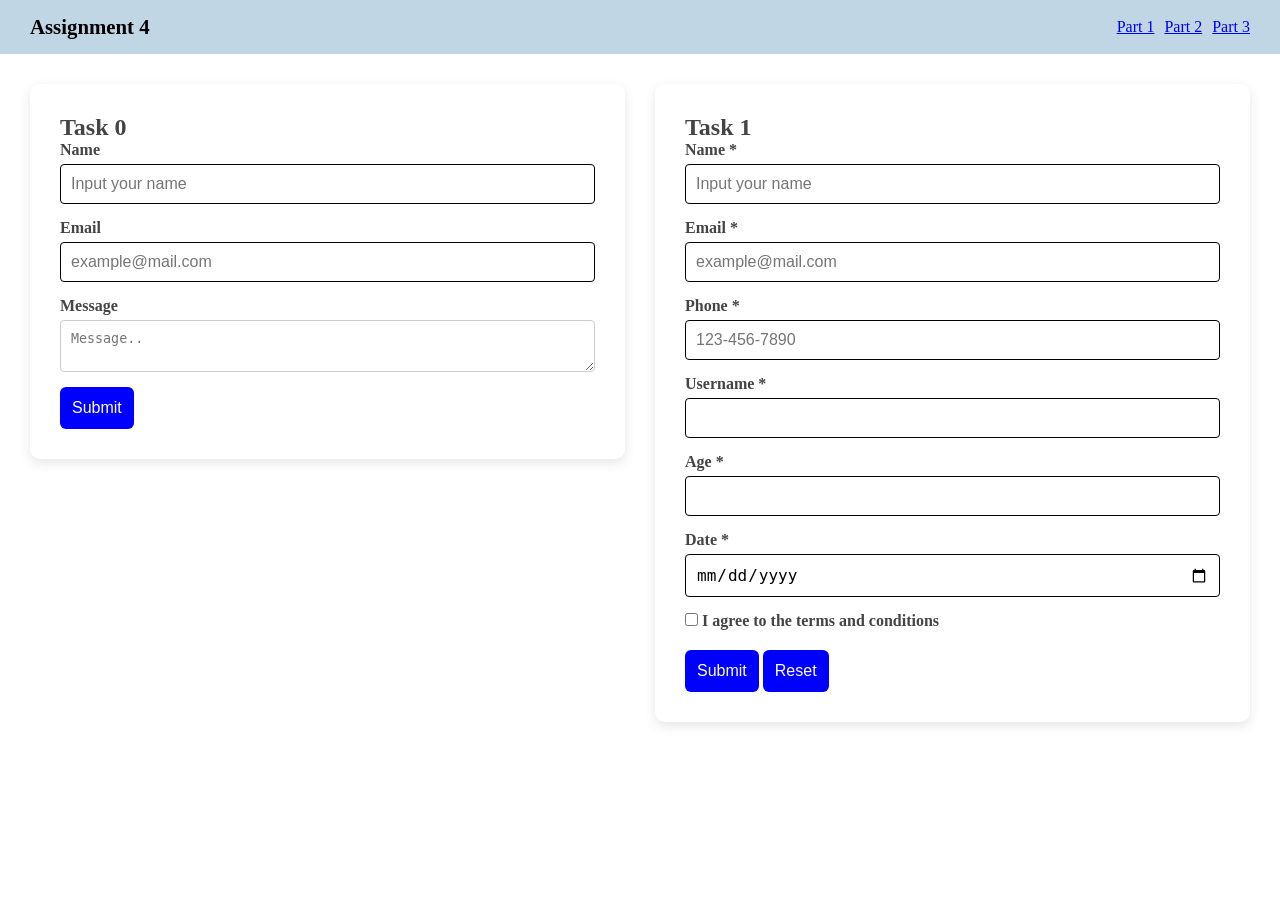
<file: index.html>
<!DOCTYPE html>
<html lang="en">
<head>
    <meta charset="UTF-8">
    <meta name="viewport" content="width=device-width, initial-scale=1.0">
    <title>Part 1</title>
    <link rel="stylesheet" href="styles.css">
    <link rel="stylesheet" href="part1.css">
</head>
<body>

<nav class="navbar">
    <div class="logo">Assignment 4</div>
    <ul class="nav-links">
        <li><a href="index.html">Part 1</a></li>
        <li><a href="part2.html">Part 2</a></li>
        <li><a href="part3.html">Part 3</a></li>
    </ul>
</nav>
<div class="forms-wrapper">
    <div class="form-container">
        <h2>Task 0</h2>
        <form id="contactform">
            <div class="form-group">
                <label for="name">Name</label>
                <input type="text" name="name" id="name" placeholder="Input your name" required>
            </div>
            <div class="form-group">
                <label for="email">Email</label>
                <input type="email" name="email" id="email" placeholder="example@mail.com" required>
            </div>
            <div class="form-group">
                <label for="message">Message</label>
                <textarea name="message" id="message" cols="15" placeholder="Message.." required></textarea>
            </div>
            <button type="submit">Submit</button>
        </form>
    </div>
    <div class="form-container">
        <h2>Task 1</h2>
        <form id="task1form">
            <div class="form-group">
                <label for="name1">Name <span class="req">*</span></label>
                <input type="text" name="name" id="name1" placeholder="Input your name" required minlength="2" maxlength="30">
            </div>
            <div class="form-group">
                <label for="email1">Email <span class="req">*</span></label>
                <input type="email" name="email" id="email1" required placeholder="example@mail.com" maxlength="50">
            </div>
            <div class="form-group">
                <label for="phone1">Phone <span class="req">*</span></label>
                <input type="number" name="phone" id="phone1" placeholder="123-456-7890" maxlength="15" required pattern="[0-9]{3}-[0-9]{3}" title="10-15 symbols: numbers, +, -, brackets">
            </div>
            <div class="form-group">
                <label for="username">Username <span class="req">*</span></label>
                <input type="text" id="username" name="username" required minlength="4" maxlength="12" pattern="[a-z0-9_]+" title="4–12 symbols">
            </div>
            <div class="form-group">
                <label for="age">Age <span class="req">*</span></label>
                <input type="number" name="age" id="age" required min="16" max="100" step="1">
            </div>
            <div class="form-group">
                <label for="date">Date <span class="req">*</span></label>
                <input type="date" name="date" id="date" required min="1970-01-01" max="2050-01-30">
            </div>
            <div class="form-group">
                <label class="checkbox-label">
                    <input type="checkbox" name="agree" id="id" required>
                    I agree to the terms and conditions
                </label>
            </div>
            <button type="submit">Submit</button>
            <button type="reset">Reset</button>
        </form>
    </div>
</div>
</body>
</html>
</file>
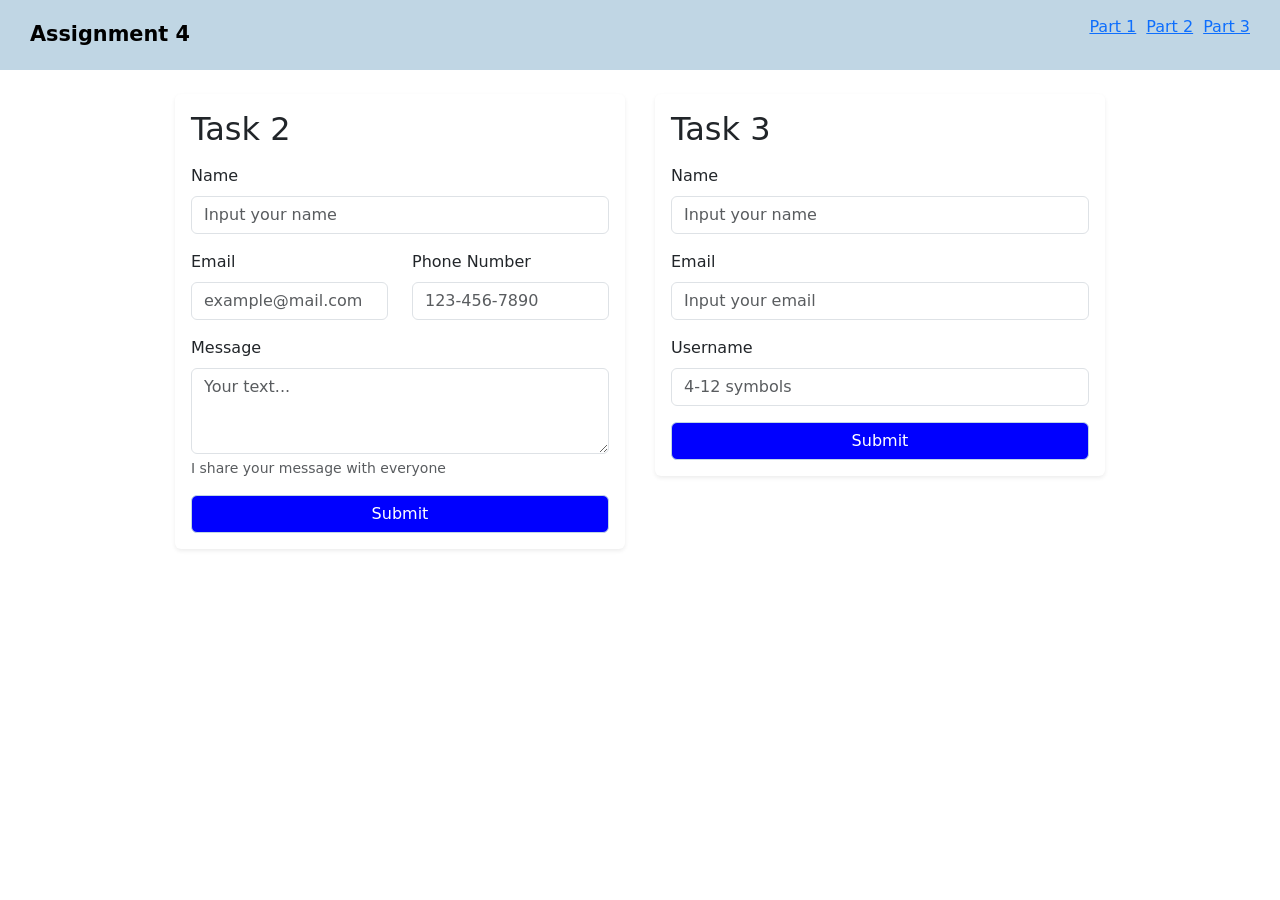
<file: part2.html>
<!DOCTYPE html>
<html lang="en">
<head>
    <meta charset="UTF-8">
    <meta name="viewport" content="width=device-width, initial-scale=1.0">
    <title>Part 2</title>
    <link href="https://cdn.jsdelivr.net/npm/bootstrap@5.3.3/dist/css/bootstrap.min.css" rel="stylesheet">
    <link rel="stylesheet" href="styles.css">
    <link rel="stylesheet" href="part2.css">
</head>
<body>

<nav class="navbar">
    <div class="logo">Assignment 4</div>
    <ul class="nav-links">
        <li><a href="index.html">Part 1</a></li>
        <li><a href="part2.html">Part 2</a></li>
        <li><a href="part3.html">Part 3</a></li>
    </ul>
</nav>

<div class="container mt-4">
    <div class="forms-wrapper">
        <div class="card shadow-sm form-card">
            <div class="card-body">
                <h2 class="mb-3">Task 2</h2>
                <form id="task2form" novalidate>
                    <div class="col-12 mb-3">
                        <label for="t2name" class ="form-label">Name</label>
                        <input type="text" class="form-control" id="t2name" placeholder="Input your name" required>
                    </div>

                    <div class="row mb-3">
                        <div class="col-md-6">
                            <label for="t2email" class="form-label">Email</label>
                            <input type="email" class="form-control" id="t2email" placeholder="example@mail.com" required>
                        </div>
                        <div class="col-md-6">
                            <label for="t2ephone" class="form-label">Phone Number</label>
                            <input type="number" class="form-control" id="t2ephone" placeholder="123-456-7890" required>
                        </div>
                    </div>

                    <div class="col-12 mb-3">
                        <label for="t2message" class="form-label">Message</label>
                        <textarea class="form-control" id="t2message" rows="3" placeholder="Your text..." required></textarea>
                        <div class="form-text">I share your message with everyone</div>
                    </div>

                    <button type="submit" class="btn btn-primary w-100">Submit</button>
                </form>
            </div>
        </div>

        <div class="card shadow-sm form-card">
            <div class="card-body">
                <h2 class="mb-3">Task 3</h2>
                <form id="task3form" novalidate>
                    <div class="col-12 mb-3">
                        <label for="t3name" class="form-label">Name</label>
                        <input type="text" class="form-control" id="t3name" placeholder="Input your name" required>
                        <div class="invalid-feedback">Name is required</div>
                        <div class="valid-feedback">Looks good</div>
                    </div>
                    <div class="col-12 mb-3">
                        <label for="t3email" class="form-label">Email</label>
                        <input type="text" class="form-control" id="t3email" placeholder="Input your email" required>
                        <div class="invalid-feedback">Email is required</div>
                        <div class="valid-feedback">Looks good</div>
                    </div>
                    <div class="col-12 mb-3">
                        <label for="t3username" class="form-label">Username</label>
                        <input type="text" class="form-control" id="t3username" placeholder="4-12 symbols" required minlength="4" maxlength="12" pattern="^[a-z0-9_]+">
                        <div class="invalid-feedback">4-12 symbols. lowercase, numbers, underscore</div>
                        <div class="valid-feedback">Looks good</div>
                    </div>
                    <button type="submit" class="btn btn-primary w-100">Submit</button>
                </form>
            </div>
        </div>
    </div>
</div>
<script src="https://cdn.jsdelivr.net/npm/bootstrap@5.3.3/dist/js/bootstrap.bundle.min.js"></script>
<script>
    const forms = document.querySelectorAll('form:not([data-no-validation])');
    forms.forEach(form => {
        form.addEventListener('submit', function (e) {
            e.preventDefault();
            e.stopPropagation();
            if (form.checkValidity()) {
                form.classList.add('was-validated');
                form.reset();
            } else {
                form.classList.add('was-validated');
            }
        });
    });
</script>
</body>
</html>
</file>
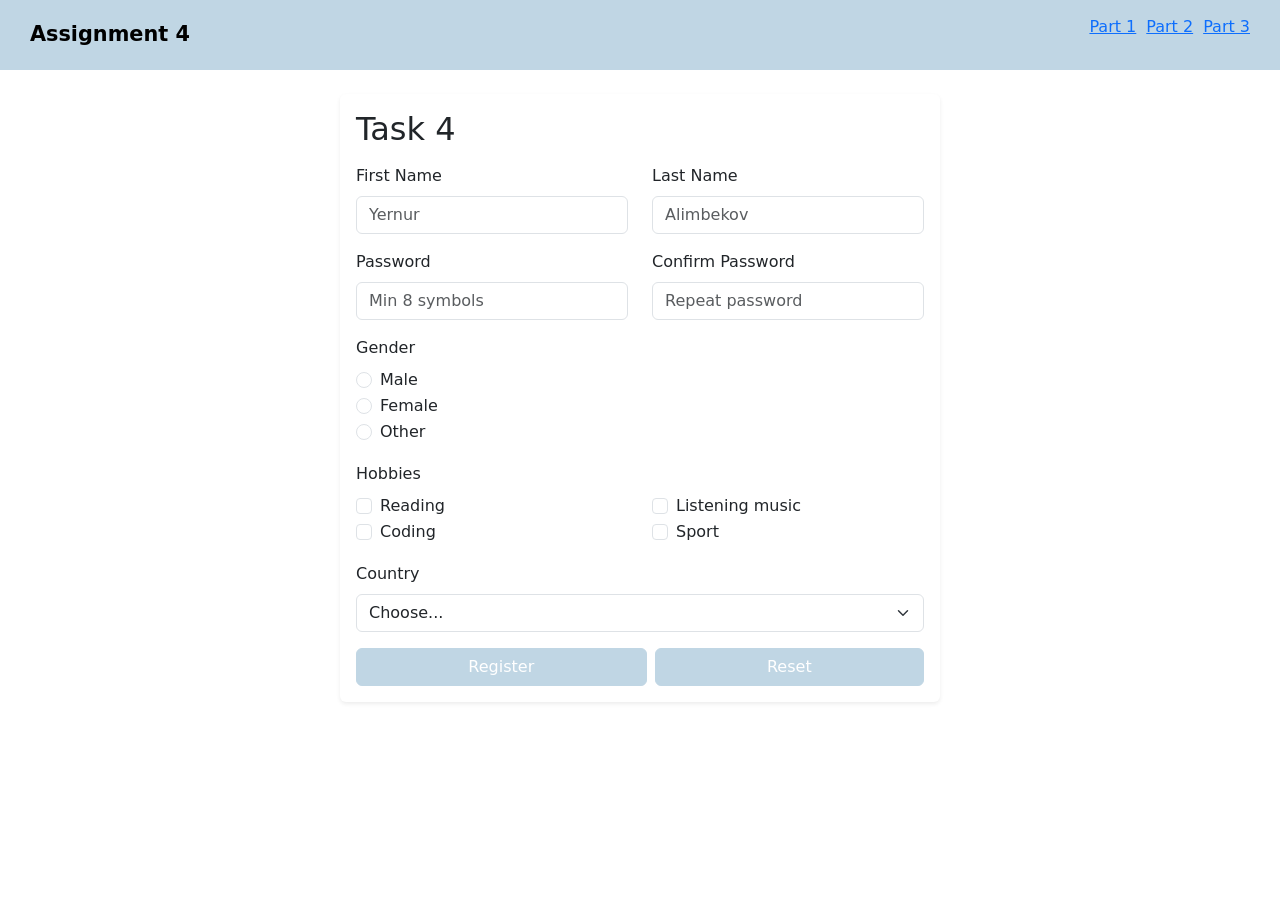
<file: part3.html>
<!DOCTYPE html>
<html lang="en">
<head>
    <meta charset="UTF-8">
    <meta name="viewport" content="width=device-width, initial-scale=1.0">
    <title>Part 3</title>
    <link href="https://cdn.jsdelivr.net/npm/bootstrap@5.3.3/dist/css/bootstrap.min.css" rel="stylesheet">
    <link rel="stylesheet" href="styles.css">
    <link rel="stylesheet" href="part3.css">
</head>
<body>

<nav class="navbar">
    <div class="logo">Assignment 4</div>
    <ul class="nav-links">
        <li><a href="index.html">Part 1</a></li>
        <li><a href="part2.html">Part 2</a></li>
        <li><a href="part3.html">Part 3</a></li>
    </ul>
</nav>

<div class="container mt-4">
    <div class="card shadow-sm form-card mx-auto">
        <div class="card-body">
            <h2 class="mb-3">Task 4</h2>
            <form id="registerForm" novalidate>
                <div class="row">
                    <div class="col-md-6 mb-3">
                        <label for="firstName" class="form-label">First Name</label>
                        <input type="text" class="form-control" id="firstName" name="firstName" placeholder="Yernur" required minlength="2" pattern="^[A-Za-z]+$">
                        <div class="invalid-feedback">First name is required</div>
                        <div class="valid-feedback">Looks good</div>
                    </div>
                    <div class="col-md-6 mb-3">
                        <label for="lastName" class="form-label">Last Name</label>
                        <input type="text" class="form-control" id="lastName" name="lastName" placeholder="Alimbekov" required minlength="2" pattern="^[A-Za-z]+$">
                        <div class="invalid-feedback">Last name is required</div>
                        <div class="valid-feedback">Looks good</div>
                    </div>
                </div>

                    <div class="row">
                        <div class="col-md-6 mb-3">
                            <label for="password" class="form-label">Password</label>
                            <input type="password" class="form-control" id="password" placeholder="Min 8 symbols" required minlength="8">
                            <div class="invalid-feedback">Password must be atleast 8 symbols</div>
                            <div class="valid-feedback">Looks good</div>
                        </div>
                        <div class="col-md-6 mb-3">
                            <label for="confirmPassword" class="form-label">Confirm Password</label>
                            <input type="password" class="form-control" id="confirmPassword" placeholder="Repeat password" required minlength="8">
                            <div class="invalid-feedback" id="confirmFeedback">Passwords do not match</div>
                            <div class="valid-feedback">Looks good</div>
                        </div>
                    </div>

                    <fieldset class="mb-3">
                        <legend class="form-label fs-6">Gender</legend>
                        <div class="form-check">
                            <input class="form-check-input" type="radio" name="gender" id="male" value="Male" required>
                            <label class="form-check-label" for="male">Male</label>
                        </div>
                        <div class="form-check">
                            <input class="form-check-input" type="radio" name="gender" id="female" value="Female">
                            <label class="form-check-label" for="female">Female</label>
                        </div>
                        <div class="form-check">
                            <input class="form-check-input" type="radio" name="gender" id="other" value="Other">
                            <label class="form-check-label" for="other">Other</label>
                        </div>
                        <div class="invalid-feedback">Please select a gender</div>
                    </fieldset>

                    <fieldset class="mb-3">
                        <legend class="form-label fs-6">Hobbies</legend>
                        <div class="row">
                            <div class="col-6">
                                <div class="form-check">
                                    <input class="form-check-input" type="checkbox" id="h_reading" name="hobbies" value="reading">
                                    <label class="form-check-label" for="h_reading">Reading</label>
                                </div>
                                <div class="form-check">
                                    <input class="form-check-input" type="checkbox" id="h_coding" name="hobbies" value="coding">
                                    <label class="form-check-label" for="h_coding">Coding</label>
                                </div>
                            </div>
                            <div class="col-6">
                                <div class="form-check">
                                    <input class="form-check-input" type="checkbox" id="h_listening" name="hobbies" value="listening music">
                                    <label class="form-check-label" for="h_listening">Listening music</label>
                                </div>
                                <div class="form-check">
                                    <input class="form-check-input" type="checkbox" id="h_sport" name="hobbies" value="sport">
                                    <label class="form-check-label" for="h_sport">Sport</label>
                                </div>
                            </div>
                        </div>
                    </fieldset>

                    <div class="col-12 mb-3">
                        <label for="country" class="form-label">Country</label>
                        <select class="form-select" id="country" name="country" required>
                            <option selected disabled value="">Choose...</option>
                            <option value="rus">Russia</option>
                            <option value="uk">United Kingdom</option>
                            <option value="us">United States</option>
                            <option value="kaz">Kazakhstan</option>
                            <option value="ger">Germany</option>
                            <option value="fr">France</option>
                        </select>
                        <div class="invalid-feedback">Please select a country</div>
                        <div class="valid-feedback">good job</div>
                    </div>

                    <div class="d-flex gap-2">
                        <button type="submit" class="btn btn-primary flex-grow-1">Register</button>
                        <button type="reset" class="btn btn-primary flex-grow-1">Reset</button>
                    </div>

                    <p id="regSuccess" class="text-success fw-bold mt-3 d-none">
                        Registration successful
                    </p>
            </form>
        </div>
    </div>
</div>

<script src="https://cdn.jsdelivr.net/npm/bootstrap@5.3.3/dist/js/bootstrap.bundle.min.js"></script>

<script>
    const form = document.getElementById("registerForm");
    const password = document.getElementById("password");
    const confirmInput = document.getElementById("confirmPassword");
    const successMsg = document.getElementById("regSuccess");

    form.addEventListener("submit", function (event) {
        event.preventDefault();
        event.stopPropagation();

        if (password.value !== confirmInput.value) {
            confirmInput.setCustomValidity("Passwords don't match");
        } else {
            confirmInput.setCustomValidity("");
        }
        if (form.checkValidity()) {
            form.reset();
            form.classList.remove("was-validated");
            successMsg.classList.remove("d-none");
            setTimeout(() => successMsg.classList.add("d-none"), 4000);
        } else {
            form.classList.add("was-validated");
        }
    });
    [password, confirmInput].forEach(function (input) {
        input.addEventListener("input", function () {
            if (password.value !== confirmInput.value) {
                confirmInput.setCustomValidity("Passwords don't match");
            } else {
                confirmInput.setCustomValidity("");
            }
        });
    });
</script>
</body>
</html>
</file>
<file: styles.css>
* {
    margin: 0;
    padding: 0;
    box-sizing: border-box;
}

.navbar {
    display: flex;
    justify-content: space-between;
    align-items: center;
    background-color: #c0d6e4;
    padding: 15px 30px;
    position: sticky;
    top: 0;
    z-index: 100;
}

.logo {
    color: black;
    font-size: 1.3rem;
    font-weight: bold;
}

.nav-links {
    display: flex;
    list-style: none;
    gap: 10px;
}
</file>
<file: part1.css>
.forms-wrapper {
    display: flex;
    justify-content: center;
    align-items: flex-start;
    gap: 30px;
    padding: 30px;
    flex-wrap: wrap;
}
.form-container {
    background: #ffffff;
    padding: 30px;
    border-radius: 10px;
    box-shadow: 0 4px 12px rgba(0, 0, 0, 0.1);
    width: 100%;
    max-width: 450px;
}
.forms-wrapper .form-container {
    flex: 1;
    max-width: none;
}
.form-group {
    margin-bottom: 15px;
    display: flex;
    flex-direction: column;
}
label {
    margin-bottom: 5px;
    font-weight: bold;
    color: #444;
}
h2 {
    color: #444;
}
.hint {
    color: red;
    font-size: small;
}
textarea {
    resize: vertical;
    width: 100%;
    padding: 10px;
    border: 1px solid #ccc;
    border-radius: 4px;
}
button {
    padding: 12px;
    background-color: blue;
    color: #fff;
    border: none;
    border-radius: 6px;
    font-size: 1rem;
    cursor: pointer;
    transition: background 0.2s;
}
input {
    padding: 10px;
    border: 1px solid black;
    border-radius: 4px;
    font-size: 1rem;
}
input:focus {
    outline: none;
    border-color: green;
}
</file>
<file: part2.css>
.forms-wrapper {
    display: flex;
    justify-content: center;
    align-items: flex-start;
    gap: 30px;
    flex-wrap: wrap;
}
.form-card {
    width: 100%;
    max-width: 450px;
    border: none;
}
.form-card .card-body {
    width: 100%;
}
.btn-primary {
    background-color: blue;
    border-color: #c0d6e4;
}
.btn-primary:hover {
    background-color: aquamarine;
    border-color: #a8c2d4;
    color: black;
}
</file>
<file: part3.css>
.form-card {
    width: 100%;
    max-width: 600px;
    border:none;
}
.btn-primary {
    background-color: #c0d6e4;
    border-color: #c0d6e4;
}

.btn-primary:hover {
    background-color: #a8c2d4;
    border-color: #a8c2d4;
}
</file>
